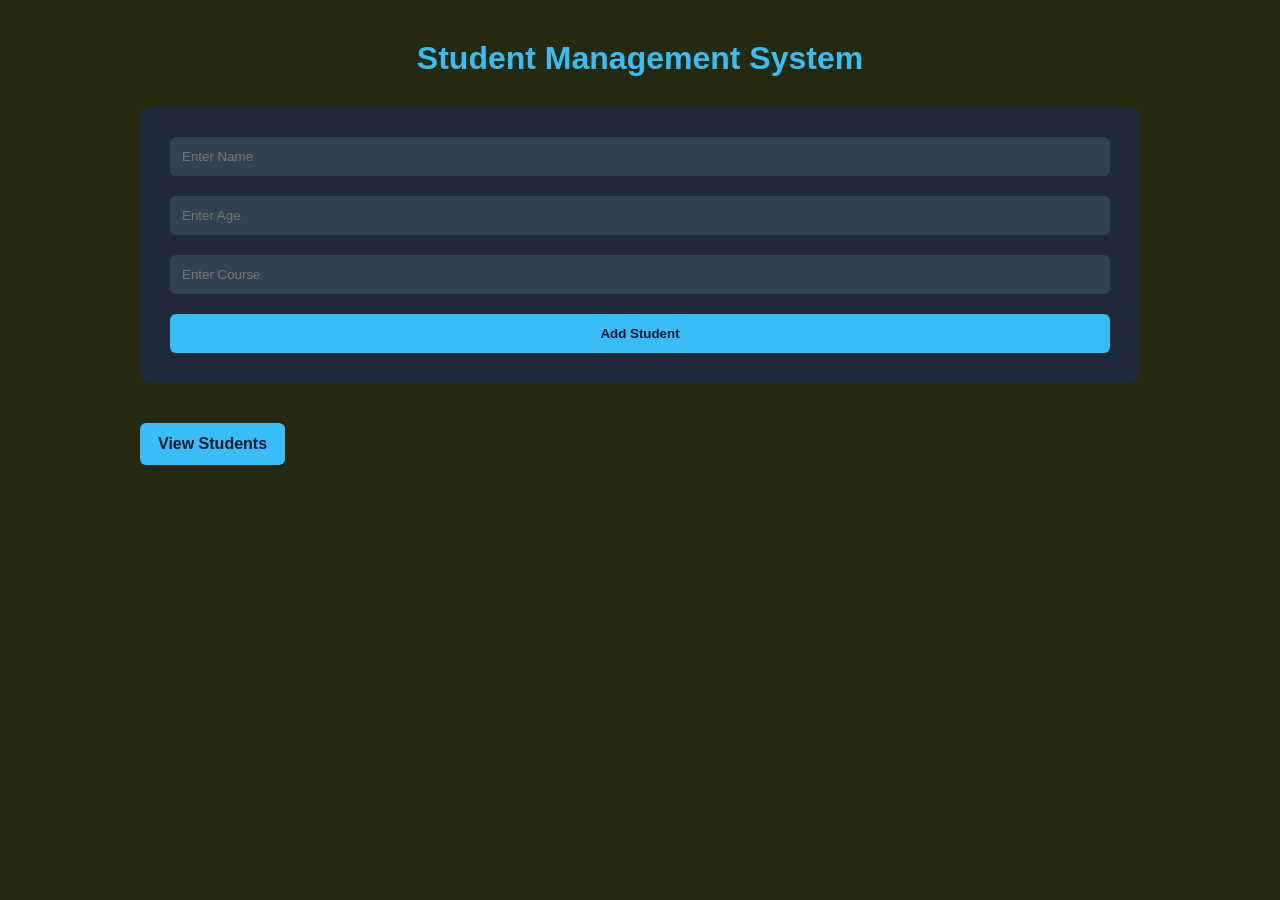
<file: Weekly Task-4/index.html>
<!DOCTYPE html>
<html lang="en">
<head>
    <meta charset="UTF-8">
    <meta name="viewport" content="width=device-width, initial-scale=1.0">
    <title>Add Student</title>

    <link rel="stylesheet" href="style.css">
</head>
<body>

    <div class="container">

        <h1>Student Management System</h1>

        <form id="studentForm">

            <input type="text" id="name" placeholder="Enter Name">

            <input type="number" id="age" placeholder="Enter Age">

            <input type="text" id="course" placeholder="Enter Course">

            <button type="submit">Add Student</button>

        </form>

        <p id="error"></p>

        <a href="students.html" class="view-btn">
            View Students
        </a>

    </div>

    <script src="script.js"></script>

</body>
</html>
</file>
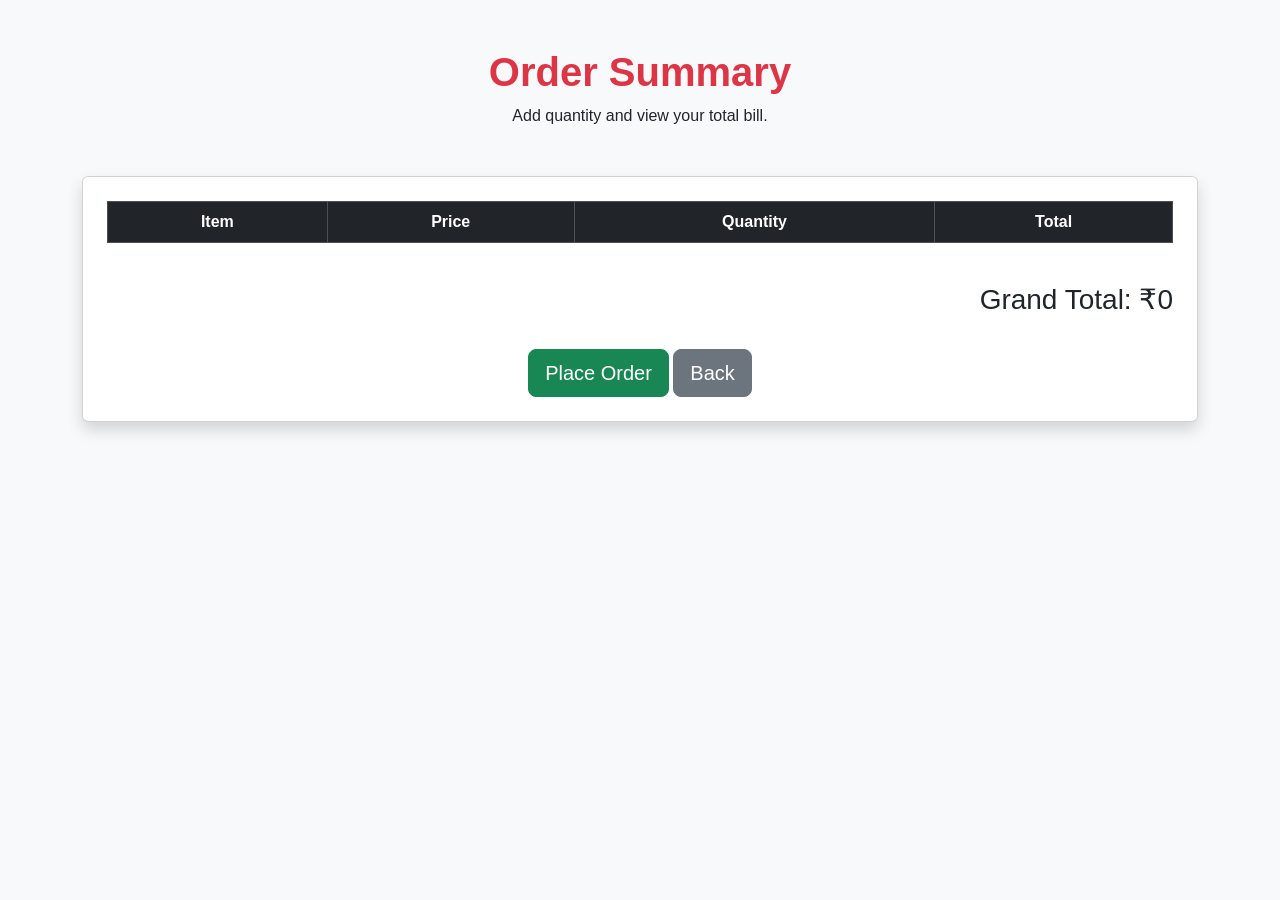
<file: Weekly Task-3/order.html>
<!DOCTYPE html>
<html lang="en">
<head>
    <meta charset="UTF-8">
    <meta name="viewport" content="width=device-width, initial-scale=1.0">
    <title>Order Summary</title>

    <link href="https://cdn.jsdelivr.net/npm/bootstrap@5.3.3/dist/css/bootstrap.min.css" rel="stylesheet">
    <link rel="stylesheet" href="style.css">
</head>
<body class="bg-light">

<div class="container py-5">

    <div class="text-center mb-5">
        <h1 class="fw-bold text-danger">Order Summary</h1>
        <p>Add quantity and view your total bill.</p>
    </div>

    <div class="card shadow p-4">

        <table class="table table-bordered text-center align-middle">
            <thead class="table-dark">
                <tr>
                    <th>Item</th>
                    <th>Price</th>
                    <th>Quantity</th>
                    <th>Total</th>
                </tr>
            </thead>

            <tbody id="orderTableBody"></tbody>
        </table>

        <div class="text-end mt-4">
            <h3>Grand Total: ₹<span id="grandTotal">0</span></h3>
        </div>

        <div class="text-center mt-4">
            <button class="btn btn-success btn-lg">Place Order</button>
            <a href="index.html" class="btn btn-secondary btn-lg">Back</a>
        </div>

    </div>
</div>

<script src="order.js"></script>
</body>
</html>
</file>
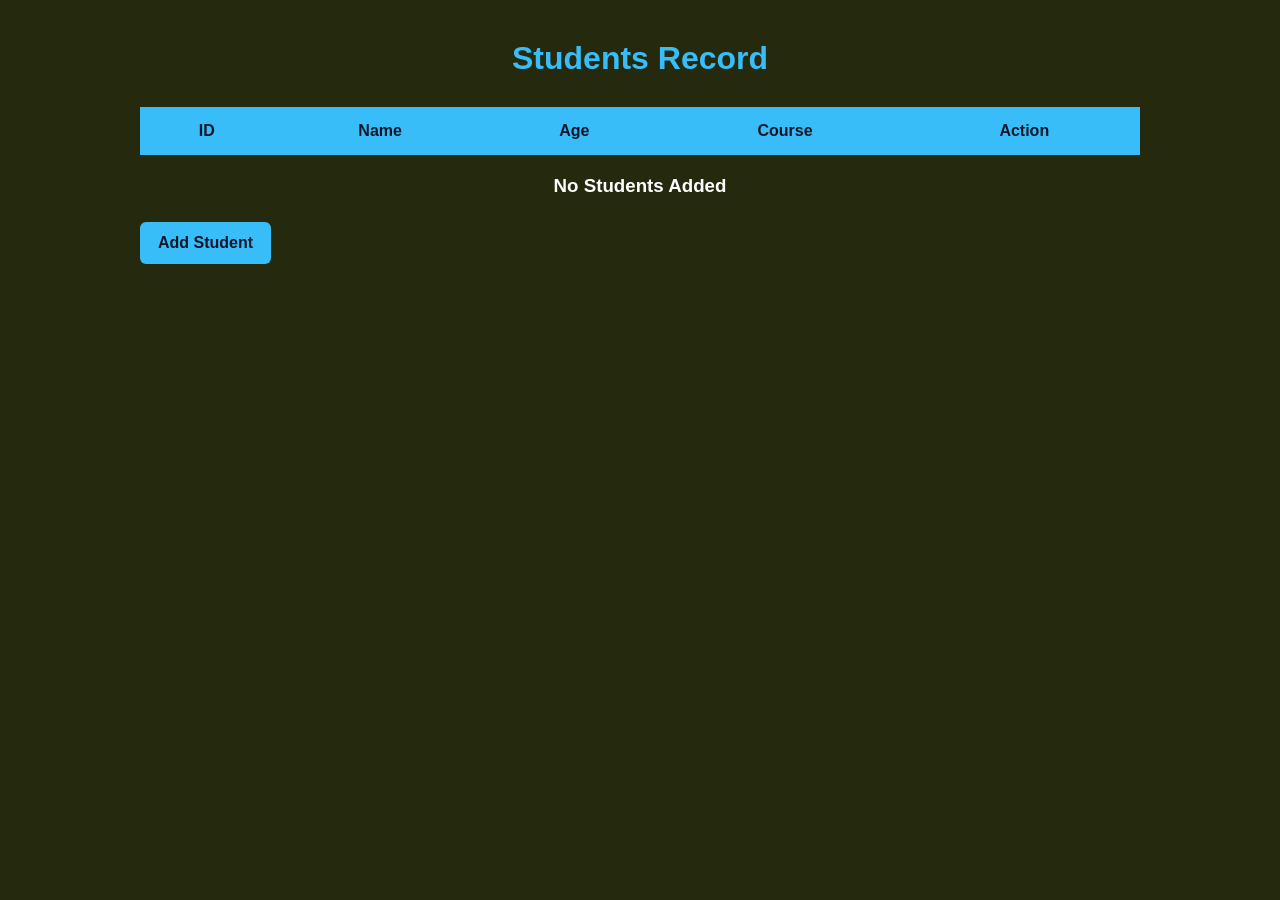
<file: Weekly Task-4/students.html>
<!DOCTYPE html>
<html lang="en">
<head>
    <meta charset="UTF-8">
    <meta name="viewport" content="width=device-width, initial-scale=1.0">
    <title>Students Record</title>

    <link rel="stylesheet" href="style.css">
</head>
<body>

    <div class="container">

        <h1>Students Record</h1>

        <table>

            <thead>
                <tr>
                    <th>ID</th>
                    <th>Name</th>
                    <th>Age</th>
                    <th>Course</th>
                    <th>Action</th>
                </tr>
            </thead>

            <tbody id="studentTableBody">

            </tbody>

        </table>

        <h3 id="emptyMessage">
            No Students Added
        </h3>

        <a href="index.html" class="view-btn">
            Add Student
        </a>

    </div>

    <script src="script.js"></script>

</body>
</html>
</file>
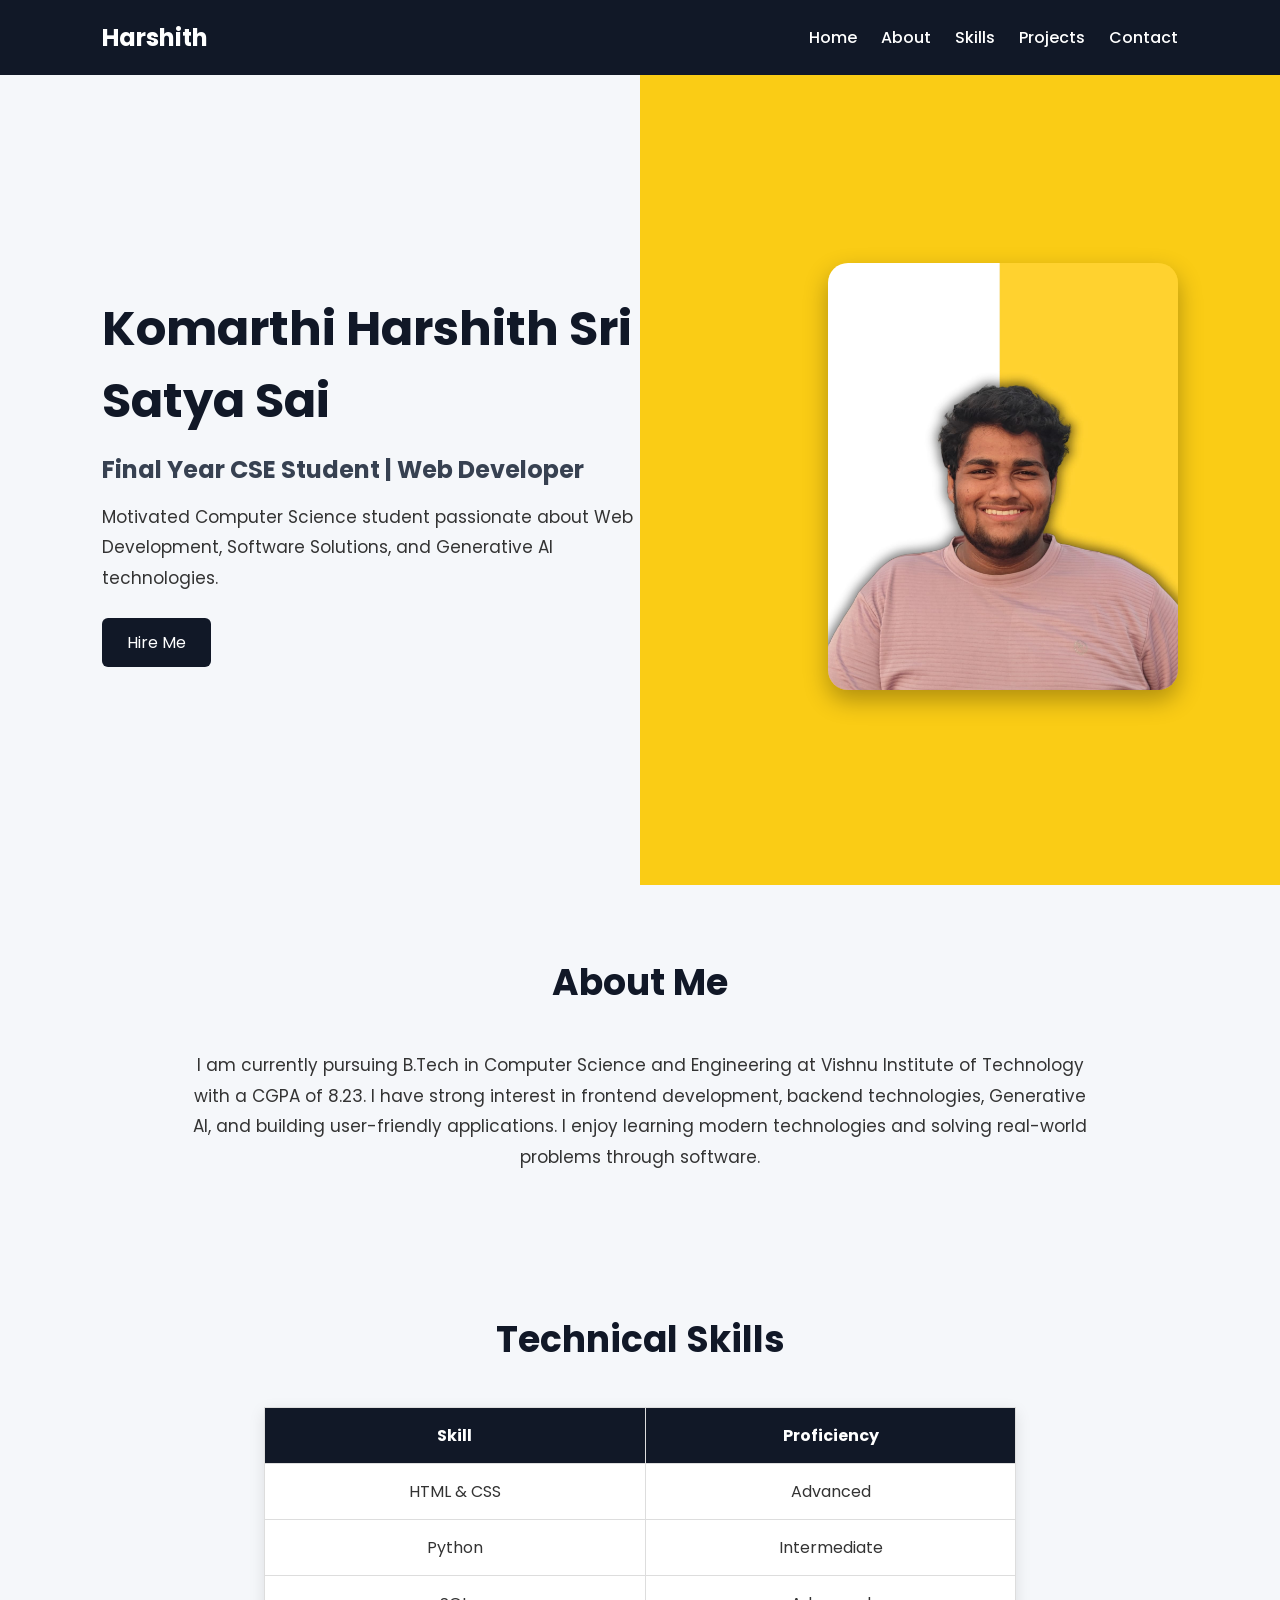
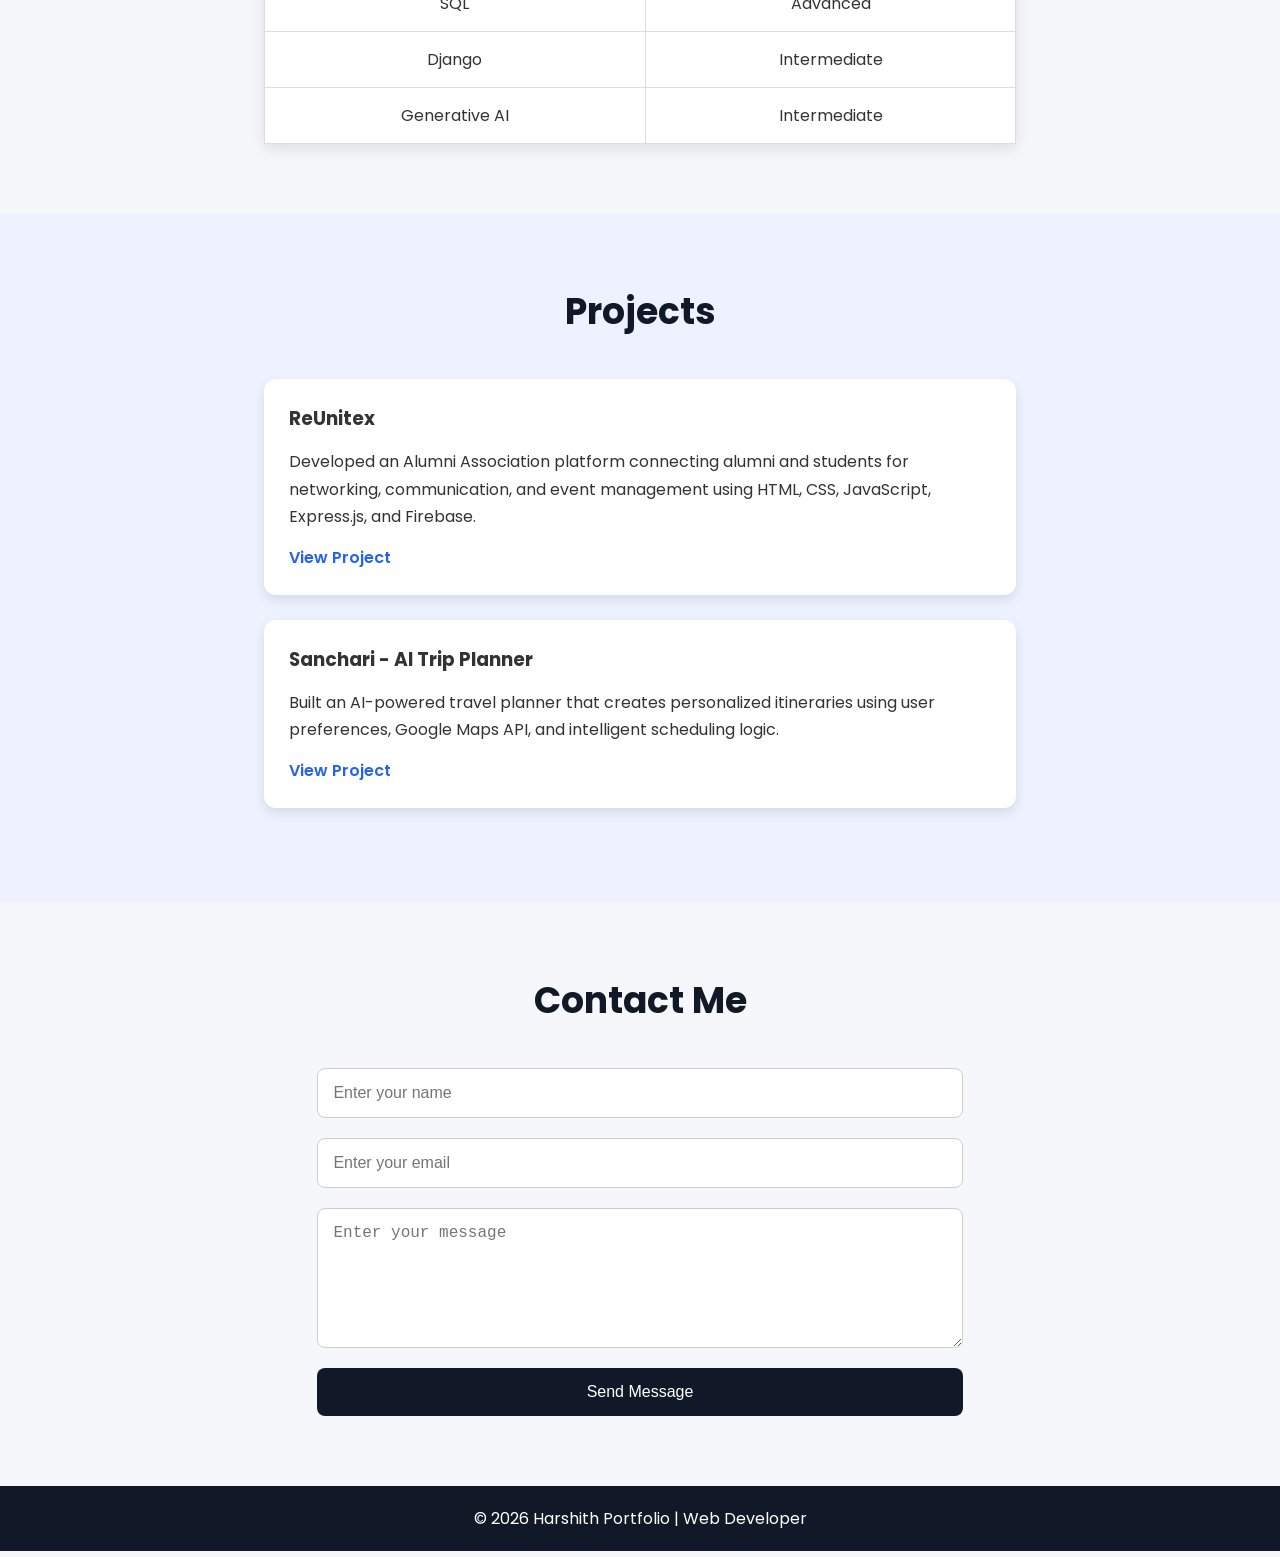
<file: weekly task1/port.html>
<!DOCTYPE html>
<html lang="en">

<head>
    <meta charset="UTF-8">
    <meta name="viewport"
        content="width=device-width, initial-scale=1.0">

    <title>Harshith Portfolio</title>

    <!-- Google Font -->
    <link rel="preconnect"
        href="https://fonts.googleapis.com">

    <link href="https://fonts.googleapis.com/css2?family=Poppins:wght@300;400;500;600;700&display=swap"
        rel="stylesheet">
    <link rel="stylesheet" href="style.css">
</head>

<body>
    <header class="header">

        <div class="logo">
            <h2>Harshith</h2>
        </div>

        <nav class="navbar">

            <a href="#home">Home</a>
            <a href="#about">About</a>
            <a href="#skills">Skills</a>
            <a href="#projects">Projects</a>
            <a href="#contact">Contact</a>

        </nav>

    </header>

    <!-- Hero Section -->
    <section id="home" class="hero">

        <div class="hero-text">

            <h1>Komarthi Harshith Sri Satya Sai</h1>

            <h3>Final Year CSE Student | Web Developer</h3>

            <p>
                Motivated Computer Science student passionate
                about Web Development, Software Solutions,
                and Generative AI technologies.
            </p>

            <a href="#contact" class="btn">
                Hire Me
            </a>

        </div>

        <div class="hero-image">

            <!-- Save your image as profile.png -->
            <img src="profile.jpg"
                alt="Harshith Profile">

        </div>

    </section>
    <section id="about" class="about">

        <h2>About Me</h2>

        <p>
            I am currently pursuing B.Tech in Computer Science
            and Engineering at Vishnu Institute of Technology
            with a CGPA of 8.23. I have strong interest in
            frontend development, backend technologies,
            Generative AI, and building user-friendly
            applications. I enjoy learning modern technologies
            and solving real-world problems through software.
        </p>

    </section>
    <section id="skills" class="skills">

        <h2>Technical Skills</h2>

        <table>

            <tr>
                <th>Skill</th>
                <th>Proficiency</th>
            </tr>

            <tr>
                <td>HTML & CSS</td>
                <td>Advanced</td>
            </tr>

            <tr>
                <td>Python</td>
                <td>Intermediate</td>
            </tr>

            <tr>
                <td>SQL</td>
                <td>Advanced</td>
            </tr>

            <tr>
                <td>Django</td>
                <td>Intermediate</td>
            </tr>

            <tr>
                <td>Generative AI</td>
                <td>Intermediate</td>
            </tr>

        </table>

    </section>
    <section id="projects" class="projects">

        <h2>Projects</h2>
        <div class="project-card">

            <h3>ReUnitex</h3>

            <p>
                Developed an Alumni Association platform
                connecting alumni and students for networking,
                communication, and event management using
                HTML, CSS, JavaScript, Express.js, and Firebase.
            </p>

            <a href="#">
                View Project
            </a>

        </div>

        <div class="project-card">

            <h3>Sanchari - AI Trip Planner</h3>

            <p>
                Built an AI-powered travel planner that creates
                personalized itineraries using user preferences,
                Google Maps API, and intelligent scheduling logic.
            </p>

            <a href="#">
                View Project
            </a>

        </div>

    </section>

    <section id="contact" class="contact">

        <h2>Contact Me</h2>

        <form>

            <input type="text"
                placeholder="Enter your name">

            <input type="email"
                placeholder="Enter your email">

            <textarea rows="6"
                placeholder="Enter your message"></textarea>

            <button type="submit">
                Send Message
            </button>

        </form>

    </section>
    <footer class="footer">

        <p>
            © 2026 Harshith Portfolio |
            Web Developer
        </p>

    </footer>

</body>

</html>
</file>
<file: Weekly Task-4/style.css>
*{
    margin:0;
    padding:0;
    box-sizing:border-box;
    font-family:Arial;
}

body{
    background:#252a0f;
    color:white;
    padding:40px;
}

.container{
    width:90%;
    max-width:1000px;
    margin:auto;
}

h1{
    text-align:center;
    margin-bottom:30px;
    color:#38bdf8;
}

form{
    display:grid;
    gap:20px;
    background:#1e293b;
    padding:30px;
    border-radius:10px;
}

input{
    padding:12px;
    border:none;
    border-radius:6px;
    background:#334155;
    color:white;
}

button{
    padding:12px;
    border:none;
    background:#38bdf8;
    color:#0f172a;
    font-weight:bold;
    border-radius:6px;
    cursor:pointer;
}

button:hover{
    background:#0ea5e9;
}

#error{
    color:red;
    margin-top:15px;
}

table{
    width:100%;
    border-collapse:collapse;
    margin-top:20px;
}

th{
    background:#38bdf8;
    color:#0f172a;
}

th,td{
    padding:15px;
    text-align:center;
}

tr{
    background:#1e293b;
}

.delete-btn{
    background:red;
    color:white;
    padding:8px 12px;
    border:none;
    border-radius:5px;
    cursor:pointer;
}

.view-btn{
    display:inline-block;
    margin-top:25px;
    padding:12px 18px;
    background:#38bdf8;
    color:#0f172a;
    text-decoration:none;
    border-radius:6px;
    font-weight:bold;
}

#emptyMessage{
    text-align:center;
    margin-top:20px;
}
</file>
<file: Weekly Task-3/style.css>
body {
    font-family: Arial, sans-serif;
}

.hero-img {
    height: 90vh;
    object-fit: cover;
    filter: brightness(60%);
}

.carousel-caption {
    bottom: 30%;
}

.menu-img {
    height: 250px;
    object-fit: cover;
}

.card {
    transition: transform 0.3s ease;
}

.card:hover {
    transform: translateY(-8px);
}

footer i {
    cursor: pointer;
}

@media(max-width:768px) {

    .hero-img {
        height: 60vh;
    }

    .carousel-caption h1 {
        font-size: 2rem;
    }
}
</file>
<file: weekly task1/style.css>
/* Reset */
*{
    margin: 0;
    padding: 0;
    box-sizing: border-box;
}

/* Body */
body{
    font-family: 'Poppins', sans-serif;
    background-color: #f5f7fa;
    color: #333;
}

/* Header */
.header{
    display: flex;
    justify-content: space-between;
    align-items: center;
    padding: 20px 8%;
    background-color: #111827;
    color: white;
    position: sticky;
    top: 0;
}

/* Navbar */
.navbar a{
    text-decoration: none;
    color: white;
    margin-left: 20px;
    font-weight: 500;
    transition: 0.3s;
}

.navbar a:hover{
    color: #facc15;
}

/* Hero Section */
.hero{
    display: flex;
    justify-content: space-between;
    align-items: center;
    padding: 60px 8%;
    min-height: 90vh;
    background: linear-gradient(to right,
        #f5f7fa 50%,
        #facc15 50%);
}

/* Hero Text */
.hero-text{
    width: 50%;
}

.hero-text h1{
    font-size: 48px;
    margin-bottom: 15px;
    color: #111827;
}

.hero-text h3{
    font-size: 24px;
    margin-bottom: 15px;
    color: #374151;
}

.hero-text p{
    font-size: 17px;
    line-height: 1.8;
    margin-bottom: 25px;
}

/* Button */
.btn{
    display: inline-block;
    text-decoration: none;
    background-color: #111827;
    color: white;
    padding: 12px 25px;
    border-radius: 6px;
    transition: 0.3s;
}

.btn:hover{
    background-color: #facc15;
    color: black;
}

/* Hero Image */
.hero-image img{
    width: 350px;
    border-radius: 20px;
    box-shadow: 0 10px 25px rgba(0,0,0,0.3);
}

/* Sections */
section{
    padding: 70px 8%;
}

/* Section Heading */
section h2{
    text-align: center;
    font-size: 36px;
    margin-bottom: 40px;
    color: #111827;
}

/* About */
.about p{
    max-width: 900px;
    margin: auto;
    text-align: center;
    line-height: 1.8;
    font-size: 17px;
}

/* Skills Table */
table{
    width: 70%;
    margin: auto;
    border-collapse: collapse;
    background-color: white;
    box-shadow: 0 5px 15px rgba(0,0,0,0.1);
}

table, th, td{
    border: 1px solid #ddd;
}

th{
    background-color: #111827;
    color: white;
}

th, td{
    padding: 15px;
    text-align: center;
}

/* Projects */
.projects{
    background-color: #eef2ff;
}

.project-card{
    background-color: white;
    width: 70%;
    margin: 25px auto;
    padding: 25px;
    border-radius: 12px;
    box-shadow: 0 5px 12px rgba(0,0,0,0.1);
    transition: 0.3s;
}

.project-card:hover{
    transform: translateY(-5px);
}

.project-card h3{
    margin-bottom: 15px;
}

.project-card p{
    margin-bottom: 15px;
    line-height: 1.7;
}

.project-card a{
    text-decoration: none;
    color: #2563eb;
    font-weight: 600;
}

.project-card a:hover{
    color: #f59e0b;
}

/* Contact Form */
form{
    width: 60%;
    margin: auto;
    display: flex;
    flex-direction: column;
    gap: 20px;
}

form input,
form textarea{
    padding: 15px;
    border: 1px solid #ccc;
    border-radius: 8px;
    font-size: 16px;
}

form button{
    padding: 15px;
    border: none;
    background-color: #111827;
    color: white;
    border-radius: 8px;
    font-size: 16px;
    cursor: pointer;
    transition: 0.3s;
}

form button:hover{
    background-color: #facc15;
    color: black;
}

/* Footer */
.footer{
    background-color: #111827;
    color: white;
    text-align: center;
    padding: 20px;
}

/* Responsive */
@media(max-width: 768px){

    .header{
        flex-direction: column;
        gap: 15px;
    }

    .hero{
        flex-direction: column;
        text-align: center;
        gap: 40px;
    }

    .hero-text{
        width: 100%;
    }

    .hero-image img{
        width: 280px;
    }

    table{
        width: 100%;
    }

    .project-card{
        width: 100%;
    }

    form{
        width: 100%;
    }
}
</file>
